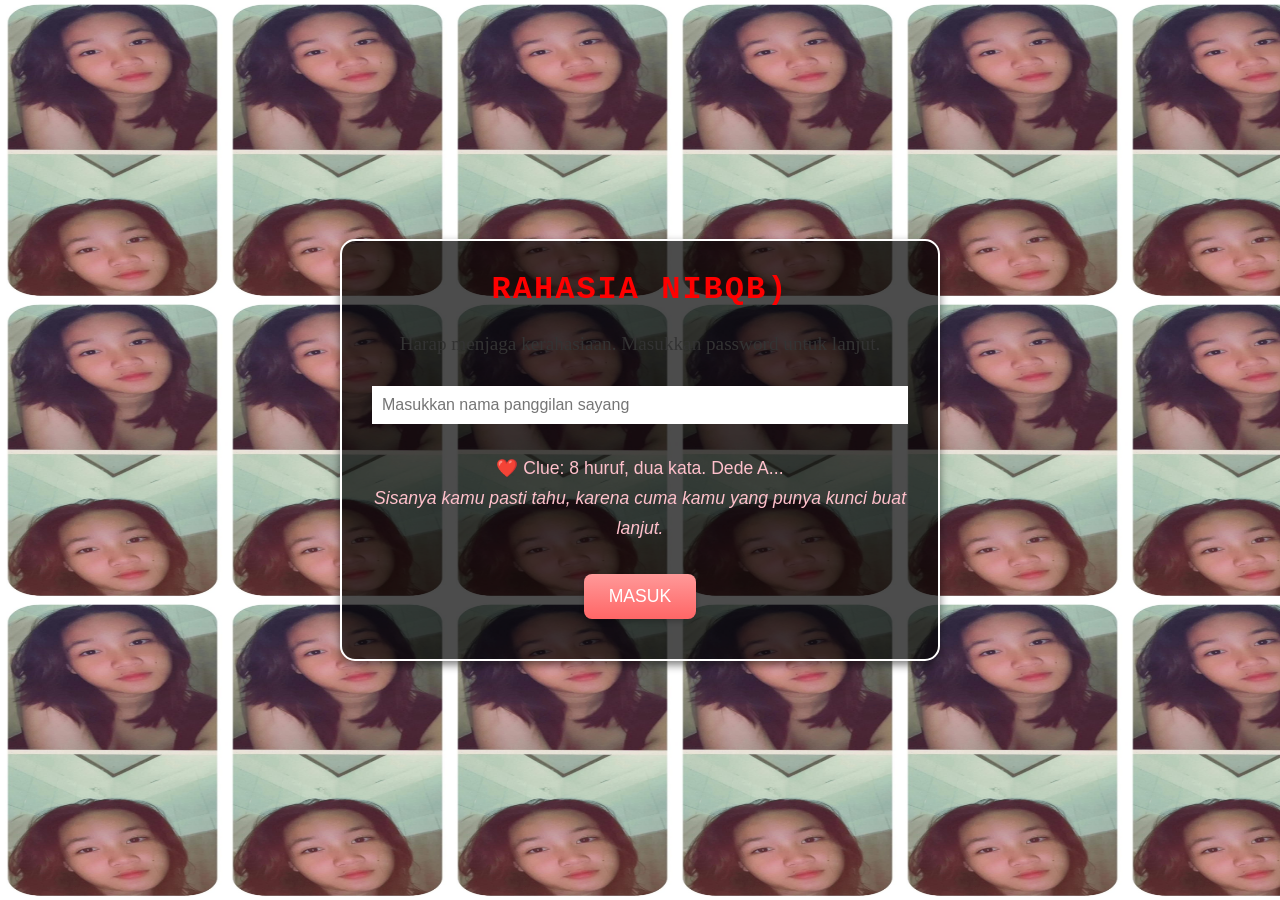
<file: index.html>
<!DOCTYPE html>
<html lang="id">
<head>
  <meta charset="UTF-8" />
  <meta name="viewport" content="width=device-width, initial-scale=1.0" />
  <title>RAHASIA NEGARA</title>
  <link rel="stylesheet" href="style.css" />
</head>
<body>
  <div class="container">
    <!-- Judul Glitch -->
    <h1 id="title" data-text="RAHASIA NEGARA"></h1>
    <p class="desc">Harap menjaga kerahasiaan. Masukkan password untuk lanjut.</p>

    <!-- Input Puzzle -->
    <input type="text" id="puzzleInput" placeholder="Masukkan nama panggilan sayang" autocomplete="off" />

    <!-- Clue di bawah input -->
    <p class="clue">❤️ Clue: 8 huruf, dua kata. Dede A... <br><i>Sisanya kamu pasti tahu, karena cuma kamu yang punya kunci buat lanjut.</i></p>

    <!-- Tombol -->
    <button id="unlockBtn" onclick="checkPuzzle()">MASUK</button>

    <!-- Pesan salah -->
    <p id="warning" class="hidden">❌ Password salah!</p>

    <!-- Pesan sukses -->
    <div id="successMessage" class="hidden">
      <p>🎉 Selamat, Anda berhasil meretas sistem negara! Silakan masuk ke stage berikutnya.</p>
    </div>
  </div>

  <!-- Suara klik -->
  <audio id="klik-sound" src="https://www.fesliyanstudios.com/play-mp3/387" preload="auto"></audio>

  <!-- Script JS -->
  <script src="script.js"></script>
  <div id="transitionOverlay" class="hidden"></div>
</body>
</html>
<div id="layer2" class="hidden">
  <h2 class="quiz-title">Kuis Kemesraan Pasangan</h2>
  <p class="quiz-desc">Seberapa kenal kamu tentang aa Cianjur kesayanganmu ini.</p>
  
  <form id="quizForm">
    <!-- Soal akan digenerate lewat JS -->
  </form>

  <button onclick="submitQuiz()" class="submit-btn">Kirim Jawaban</button>

  <div id="quizResult" class="hidden result-box">
    <h3>Hasil Akhir Kuis Kemesraan Pasangan</h3>
    <table>
      <thead>
        <tr><th>Skor</th><th>Emotikon</th><th>Kalimat</th></tr>
      </thead>
      <tbody id="resultBody">
        <!-- Diisi otomatis dari JS -->
      </tbody>
    </table>
  </div>
</div>
</file>
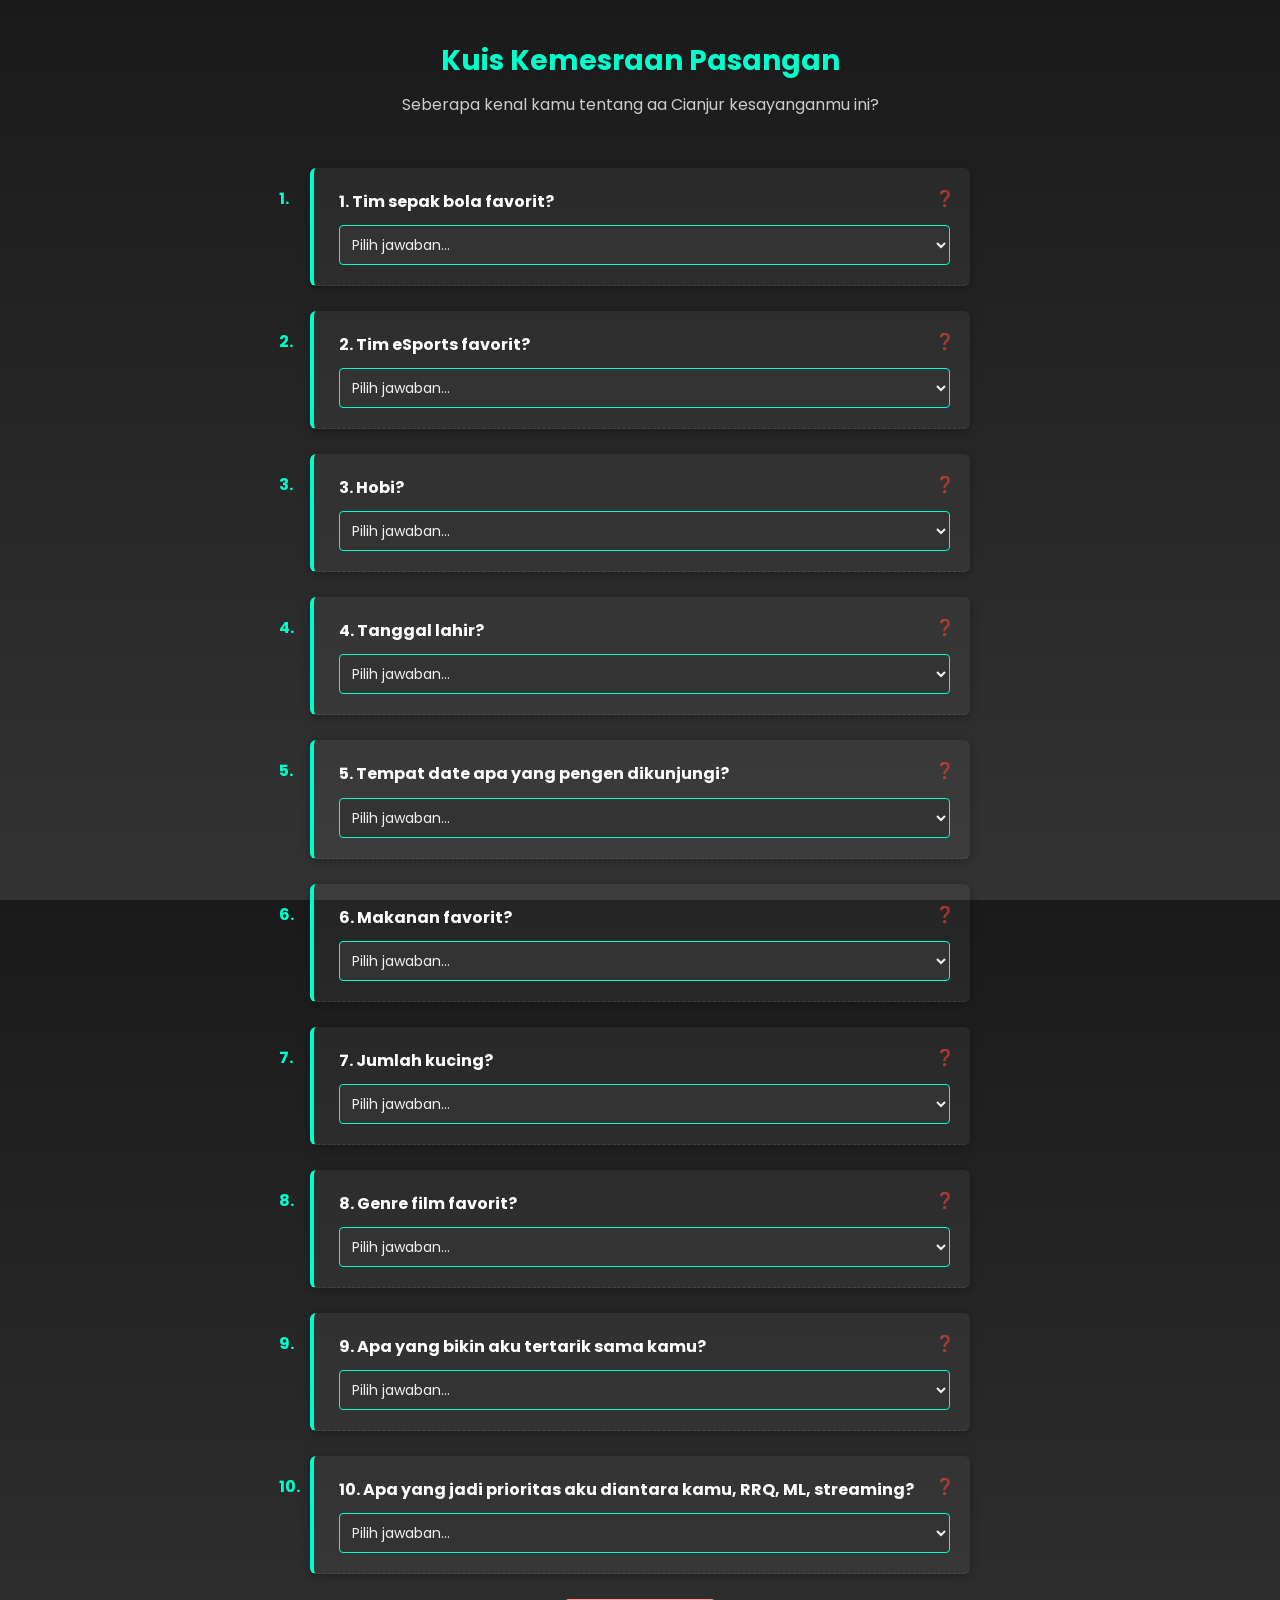
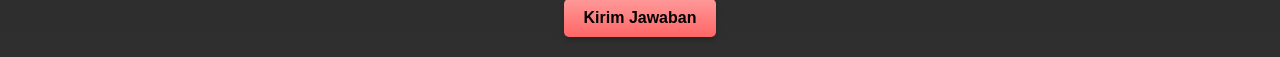
<file: halaman-lanjut.html>
<!DOCTYPE html>
<html lang="id">
<head>
  <meta charset="UTF-8" />
  <meta name="viewport" content="width=device-width, initial-scale=1.0" />
  <title>Kuis Kemesraan Pasangan</title>
  <link href="https://fonts.googleapis.com/css2?family=Poppins:wght@400;600;700&display=swap" rel="stylesheet" />
  <link rel="stylesheet" href="style.css" />
</head>
<body class="layer-2">
  <main>
    <h2 class="quiz-title">Kuis Kemesraan Pasangan</h2>
    <p class="quiz-desc">Seberapa kenal kamu tentang aa Cianjur kesayanganmu ini?</p>

    <form id="quizForm">
      <div class="soal-kotak">
        <p>1. Tim sepak bola favorit?</p>
        <select name="q1">
          <option value="">Pilih jawaban...</option>
          <option value="Liverpool">Liverpool</option>
          <option value="Barcelona">Barcelona</option>
          <option value="Manchester United">Manchester United</option>
          <option value="Arsenal">Arsenal</option>
        </select>
      </div>

      <div class="soal-kotak">
        <p>2. Tim eSports favorit?</p>
        <select name="q2">
          <option value="">Pilih jawaban...</option>
          <option value="EVOS">EVOS</option>
          <option value="RRQ">RRQ</option>
          <option value="ONIC">ONIC</option>
          <option value="AE">AE</option>
        </select>
      </div>

      <div class="soal-kotak">
        <p>3. Hobi?</p>
        <select name="q3">
          <option value="">Pilih jawaban...</option>
          <option value="Memasak">Memasak</option>
          <option value="Main game, nonton">Main game, nonton</option>
          <option value="Olahraga">Olahraga</option>
          <option value="Traveling">Traveling</option>
        </select>
      </div>

      <div class="soal-kotak">
        <p>4. Tanggal lahir?</p>
        <select name="q4">
          <option value="">Pilih jawaban...</option>
          <option value="1 Januari 2000">1 Januari 2000</option>
          <option value="7 Desember 2000">7 Desember 2000</option>
          <option value="15 Mei 1999">15 Mei 1999</option>
          <option value="25 Juni 2001">25 Juni 2001</option>
        </select>
      </div>

      <div class="soal-kotak">
        <p>5. Tempat date apa yang pengen dikunjungi?</p>
        <select name="q5">
          <option value="">Pilih jawaban...</option>
          <option value="Museum date">Museum date</option>
          <option value="Piknik di taman">Piknik di taman</option>
          <option value="Nonton bioskop">Nonton bioskop</option>
          <option value="Dinner romantis">Dinner romantis</option>
        </select>
      </div>

      <div class="soal-kotak">
        <p>6. Makanan favorit?</p>
        <select name="q6">
          <option value="">Pilih jawaban...</option>
          <option value="Ayam Geprek">Ayam Geprek</option>
          <option value="Bakso">Bakso</option>
          <option value="Sate Padang">Sate Padang</option>
          <option value="Seblak">Seblak</option>
        </select>
      </div>

      <div class="soal-kotak">
        <p>7. Jumlah kucing?</p>
        <select name="q7">
          <option value="">Pilih jawaban...</option>
          <option value="1">1</option>
          <option value="2">2</option>
          <option value="3">3</option>
          <option value="4">4</option>
        </select>
      </div>

      <div class="soal-kotak">
        <p>8. Genre film favorit?</p>
        <select name="q8">
          <option value="">Pilih jawaban...</option>
          <option value="Drama">Drama</option>
          <option value="Horor">Horor</option>
          <option value="Komedi">Komedi</option>
          <option value="Action">Action</option>
        </select>
      </div>

      <div class="soal-kotak">
        <p>9. Apa yang bikin aku tertarik sama kamu?</p>
        <select name="q9">
          <option value="">Pilih jawaban...</option>
          <option value="Pintar dan pengertian">Pintar dan pengertian</option>
          <option value="Perhatian dan humoris">Perhatian dan humoris</option>
          <option value="Baik hati dan sabar">Baik hati dan sabar</option>
          <option value="Kreatif dan romantis">Kreatif dan romantis</option>
        </select>
      </div>

      <div class="soal-kotak">
        <p>10. Apa yang jadi prioritas aku diantara kamu, RRQ, ML, streaming?</p>
        <select name="q10">
          <option value="">Pilih jawaban...</option>
          <option value="Kamu, RRQ, ML, streaming">Kamu, RRQ, ML, streaming</option>
          <option value="RRQ, streaming, kamu, ML">RRQ, streaming, kamu, ML</option>
          <option value="ML, kamu, streaming, RRQ">ML, kamu, streaming, RRQ</option>
          <option value="Streaming, ML, RRQ, kamu">Streaming, ML, RRQ, kamu</option>
        </select>
      </div>

      <button type="button" onclick="submitQuiz()">Kirim Jawaban</button>
    </form>

    <div id="quizResult" class="hidden result-box">
      <h3>Hasil Akhir Kuis Kemesraan Pasangan</h3>
      <table>
        <thead>
          <tr>
            <th>Skor</th>
            <th>Emotikon</th>
            <th>Kalimat</th>
          </tr>
        </thead>
        <tbody id="resultBody">
          <!-- Diisi otomatis via JS -->
        </tbody>
      </table>
    </div>
  </main>

  <script src="script.js"></script>
</body>
</html>
</file>
<file: style.css>
* {
  margin: 0;
  padding: 0;
  box-sizing: border-box;
}
body {
  background: black url('https://www.transparenttextures.com/patterns/asfalt-light.png'); /* efek noise */
  background-size: cover;
  color: lime;
  font-family: "Courier New", monospace;
  display: flex;
  justify-content: center;
  align-items: center;
  height: 100vh;
  text-align: center;
  padding: 20px;
}
.container {
  max-width: 600px;
  width: 100%;
  background: rgba(0, 0, 0, 0.7); /* Background semi-transparan lebih gelap */
  padding: 30px;
  border: 2px solid white; /* Bingkai putih */
  border-radius: 15px; /* Sudut bingkai lebih halus */
  box-shadow: 0 4px 8px rgba(0, 0, 0, 0.5);
  position: relative;
  z-index: 1; /* Di atas overlay dan hati */
}
#title {
  color: red;
  font-size: 2em;
  font-family: "Courier New", monospace;
  letter-spacing: 2px;
  margin-bottom: 20px;
}
.clue {
  color: pink;
  margin: 20px 0;
  font-size: 1.1em;
  font-family: 'Segoe UI', Tahoma, Geneva, Verdana, sans-serif;
}
.desc {
  margin-bottom: 15px;
}
input, button {
  padding: 10px;
  font-size: 1em;
  border: none;
  margin: 10px 0;
}
input {
  width: 100%;
}
button {
  background: lime;
  color: black;
  cursor: pointer;
}
button:disabled {
  background: gray;
  cursor: not-allowed;
}
.hidden {
  display: none;
}
#successMessage {
  position: fixed;
  top: 50%;
  left: 50%;
  transform: translate(-50%, -50%);
  background-color: rgba(20, 20, 20, 0.95);
  color: #00ff99;
  padding: 30px;
  font-size: 1.2em;
  border: 2px solid #00ff99;
  border-radius: 10px;
  z-index: 9999;
  text-align: center;
  max-width: 80%;
  animation: fadeIn 1s ease-in-out;
}
@keyframes fadeIn {
  0% { opacity: 0; transform: translate(-50%, -60%); }
  100% { opacity: 1; transform: translate(-50%, -50%); }
}
#transitionOverlay {
  position: fixed;
  top: 0;
  left: 0;
  width: 100%;
  height: 100%;
  background: black;
  opacity: 0;
  z-index: 99999;
  pointer-events: none;
  transition: opacity 1s ease-in-out;
}
#transitionOverlay.show {
  opacity: 1;
  pointer-events: auto;
}

/* -------------------
   CSS UNTUK LAYER 2
------------------- */

body.layer-2 {
  background: linear-gradient(to bottom, #1a1a1a, #333333); /* Ganti background biar beda sama Layer 1 */
  background-size: cover;
  font-family: 'Poppins', 'Segoe UI', Tahoma, Geneva, Verdana, sans-serif;
  margin: 0;
  padding: 0;
  color: #f1f1f1;
  display: flex;
  justify-content: center;
  align-items: center;
  min-height: 100vh;
  text-align: left;
  counter-reset: questionCounter; /* untuk nomor soal otomatis */
}

body.layer-2 form#quizForm {
  margin: 0 auto;
  max-width: 700px;
  padding: 20px;
  width: 100%;
}

body.layer-2 .soal-kotak { /* Ganti .question jadi .soal-kotak biar sesuai HTML */
  background-color: rgba(255, 255, 255, 0.05);
  border-left: 4px solid #00ffcc;
  border-radius: 6px;
  padding: 20px 20px 20px 25px;
  margin-bottom: 25px;
  box-shadow: 0 2px 10px rgba(0,0,0,0.3);
  text-align: left;
  position: relative;
  transition: background-color 0.3s ease;
  counter-increment: questionCounter;
}

body.layer-2 .soal-kotak:hover {
  background-color: rgba(255, 255, 255, 0.07);
}

body.layer-2 .soal-kotak::before {
  content: counter(questionCounter) ". ";
  color: #00ffcc;
  font-weight: bold;
  position: absolute;
  left: -35px;
  top: 18px;
  font-size: 16px;
}

body.layer-2 .soal-kotak::after {
  content: "❓";
  position: absolute;
  top: 18px;
  right: 15px;
  font-size: 16px;
  opacity: 0.6;
}

body.layer-2 .soal-kotak p {
  font-weight: 700;
  font-size: 16px;
  color: #ffffff;
  margin-bottom: 10px;
}

body.layer-2 .soal-kotak select { /* Styling buat dropdown */
  width: 100%;
  padding: 8px;
  background: #333;
  color: #f1f1f1;
  border: 1px solid #00ffcc;
  border-radius: 4px;
  font-family: 'Poppins', sans-serif;
  font-size: 14px;
}

body.layer-2 .soal-kotak:not(:last-child) {
  border-bottom: 1px dashed rgba(255, 255, 255, 0.1);
}

body.layer-2 button { /* Ganti biar semua tombol kena styling */
  background-color: #00ffcc;
  color: black;
  font-weight: bold;
  padding: 10px 20px;
  font-size: 1em;
  border: none;
  border-radius: 5px;
  cursor: pointer;
  display: block;
  margin: 20px auto 0 auto;
  transition: background-color 0.3s;
}

body.layer-2 button:hover {
  background-color: #00e6b8;
}

@media screen and (max-width: 600px) {
  body.layer-2 form#quizForm {
    padding: 10px;
  }

  body.layer-2 .soal-kotak {
    padding: 15px 15px 15px 25px;
  }

  body.layer-2 .soal-kotak::before {
    left: -30px;
  }

  body.layer-2 .soal-kotak::after {
    display: none;
  }
}

/* ===== Tambahan untuk perbaikan tampilan layer-2 ===== */

body.layer-2 {
  overflow-y: auto; /* Supaya gak kepotong kalau konten panjang */
  padding: 40px 20px; /* Tambahin padding atas bawah */
  box-sizing: border-box;
}

body.layer-2 main {
  width: 100%;
  max-width: 800px;
  margin: auto;
}

body.layer-2 h2.quiz-title {
  text-align: center;
  font-size: 28px;
  font-weight: 700;
  margin-bottom: 10px;
  color: #00ffcc;
}

body.layer-2 p.quiz-desc {
  text-align: center;
  font-size: 16px;
  font-weight: 400;
  margin-bottom: 30px;
  color: #ccc;
  line-height: 1.6;
}

body.layer-2 #quizForm {
  margin-bottom: 30px;
}

body.layer-2 #quizResult {
  background-color: rgba(255, 255, 255, 0.03);
  padding: 20px;
  border-radius: 10px;
  color: #eee;
  margin-top: 30px;
}

body.layer-2 #quizResult h3 {
  margin-top: 0;
  color: #00ffcc;
  text-align: center;
}

body.layer-2 table {
  width: 100%;
  border-collapse: collapse;
  margin-top: 15px;
  font-size: 14px;
}

body.layer-2 table th,
body.layer-2 table td {
  border: 1px solid rgba(255, 255, 255, 0.1);
  padding: 8px;
  text-align: center;
}

body.layer-2 table th {
  background-color: rgba(255, 255, 255, 0.05);
  color: #00ffcc;
}

body.layer-2 table td {
  background-color: rgba(255, 255, 255, 0.02);
}

/* ===== MODAL HASIL KUIS ===== */
.result-modal {
  position: fixed;
  top: 0;
  left: 0;
  width: 100vw;
  height: 100vh;
  background: rgba(0, 0, 0, 0.7);
  display: flex;
  justify-content: center;
  align-items: center;
  z-index: 9999;
}

.modal-content {
  background: #1c1c1c;
  color: #f5f5f5;
  padding: 30px;
  border-radius: 12px;
  text-align: center;
  max-width: 90%;
  width: 350px;
  box-shadow: 0 0 20px rgba(255, 255, 255, 0.1);
  animation: fadeInUp 0.5s ease;
}

.modal-content h2 {
  font-size: 1.8rem;
  margin-bottom: 15px;
  color: #ffcbcb;
}

.modal-content p {
  margin: 10px 0;
  font-size: 1rem;
  line-height: 1.4;
}

.modal-content button {
  margin-top: 20px;
  padding: 10px 20px;
  background: #ff5c5c;
  border: none;
  color: white;
  font-weight: bold;
  border-radius: 8px;
  cursor: pointer;
  transition: 0.3s;
}

.modal-content button:hover {
  background: #ff3838;
}

/* Animasi muncul */
@keyframes fadeInUp {
  from {
    opacity: 0;
    transform: translateY(30px);
  }
  to {
    opacity: 1;
    transform: translateY(0);
  }
}

/* Layer 3 */
body.layer-3 {
  background: black; /* Fallback kalau foto gagal load */
  font-family: 'Poppins', sans-serif; /* Font Poppins */
  color: white; /* Warna teks putih */
  text-shadow: 2px 2px 4px rgba(0, 0, 0, 0.8); /* Shadow lebih tebal */
  display: flex;
  justify-content: center;
  align-items: center;
  min-height: 100vh;
  margin: 0;
  padding: 20px;
  position: relative;
  overflow: hidden;
}

/* Background kolase foto */
body.layer-3::before {
  content: '';
  position: fixed;
  top: 0;
  left: 0;
  width: 200%;
  height: 200%;
  background: url('bonyon.jpg') repeat, linear-gradient(to bottom, #ff9999, #a8e6cf);
  background-size: 300px 500px; /* Ukuran lebih besar, proporsional potret */
  animation: moveBackground 25s linear infinite;
  z-index: -2;
}

@keyframes moveBackground {
  0% { transform: translate(-50%, -50%); } /* Kiri bawah */
  100% { transform: translate(0%, 0%); } /* Kanan atas */
}

/* Overlay vignette */
.overlay {
  position: fixed;
  top: 0;
  left: 0;
  width: 100%;
  height: 100%;
  background: radial-gradient(circle, transparent 20%, rgba(0, 0, 0, 0.7) 70%);
  pointer-events: none;
  z-index: -1;
}

/* Hati-hati beterbangan */
#heartsContainer {
  position: fixed;
  top: 0;
  left: 0;
  width: 100%;
  height: 100%;
  z-index: 0; /* Di bawah container */
  pointer-events: none; /* Biar nggak nutupin tombol */
}

.heart {
  position: absolute;
  font-size: 20px; /* Ukuran default, diatur JS biar bervariasi */
  color: #ff4d94;
  animation: float 5s infinite ease-in-out;
}

@keyframes float {
  0% { transform: translateY(100vh); opacity: 0; }
  50% { opacity: 1; }
  100% { transform: translateY(-100vh); opacity: 0; }
}

/* Amplop */
#envelopeContainer {
  position: relative;
  text-align: center;
  z-index: 2;
}

#envelope {
  width: 200px;
  height: 120px;
  position: relative;
  margin: 0 auto;
}

.envelope-front {
  width: 100%;
  height: 100%;
  background: #f5e6e6;
  border: 1px solid #ccc;
  position: absolute;
  z-index: 1;
  clip-path: polygon(0 0, 100% 0, 100% 100%, 0 100%); /* Segi 4 (persegi) */
}

.envelope-flap {
  width: 100%;
  height: 60px;
  background: #e0c7c7;
  position: absolute;
  top: 0;
  left: 0;
  z-index: 2;
  clip-path: polygon(0 0, 100% 0, 100% 100%, 0 100%); /* Awalnya segi 4 (tertutup) */
  transform-origin: top;
  transform: rotateX(0deg); /* Awalnya tertutup */
}

.envelope-seal {
  position: absolute;
  top: 50%;
  left: 50%;
  transform: translate(-50%, -50%);
  font-size: 30px;
  cursor: pointer;
  z-index: 3;
  transition: transform 0.3s ease;
}

.envelope-seal:hover {
  transform: translate(-50%, -50%) scale(1.2); /* Efek membesar pas hover */
}

#envelopeContainer.closing .envelope-seal {
  animation: fadeOutSeal 0.3s forwards;
}

#envelopeContainer.closing .envelope-flap {
  animation: openFlap 0.5s forwards 0.3s; /* Delay setelah segel ilang */
  clip-path: polygon(50% 0%, 100% 50%, 75% 100%, 25% 100%, 0% 50%); /* Segi 5 (pentagon) pas terbuka */
}

#envelopeContainer.closing {
  animation: fadeOutEnvelope 0.5s forwards 0.8s; /* Delay setelah flap terbuka */
}

@keyframes fadeOutSeal {
  0% { opacity: 1; transform: translate(-50%, -50%) scale(1); }
  100% { opacity: 0; transform: translate(-50%, -50%) scale(0.5); }
}

@keyframes openFlap {
  0% { transform: rotateX(0deg); }
  100% { transform: rotateX(180deg); }
}

@keyframes fadeOutEnvelope {
  0% { opacity: 1; transform: scale(1); }
  100% { opacity: 0; transform: scale(0.9); }
}

.envelope-title {
  font-size: 1.8rem;
  margin-top: 20px;
  color: white;
  text-shadow: 2px 2px 4px rgba(0, 0, 0, 0.8);
}

.envelope-instruction {
  font-size: 1rem;
  color: #ff9999;
  margin-top: 10px;
}

/* Pertanyaan */
body.layer-3 p.quiz-desc {
  font-size: 1.5rem;
  margin: 20px 0;
}

/* Tombol Ya dan Tidak */
.button-container {
  display: flex;
  justify-content: center;
  gap: 20px;
  margin-top: 20px;
  position: relative;
  z-index: 2; /* Pastiin tombol di atas semua */
}

#question.show {
  display: block;
  animation: fadeIn 0.5s ease;
}

#yesBtn, #noBtn {
  padding: 10px 20px; /* Padding sesuai konsep */
  font-size: 1.2rem; /* Ukuran teks */
  border: none;
  border-radius: 5px; /* Border bulat */
  cursor: pointer;
  transition: opacity 0.5s ease; /* Fade out 0.5 detik */
  z-index: 2; /* Pastiin tombol bisa diklik */
}

#yesBtn {
  background-color: #A8E6CF;
  color: #333;
}

#noBtn {
  background-color: #FF9999;
  color: #333;
  position: relative;
  transition: all 0.3s ease; /* Transisi kabur 0.3 detik */
}

/* Pop-up "Yakin ga sayang?" */
#noMessage {
  display: none; /* Sembunyikan dulu */
}

.no-message-popup {
  position: fixed;
  top: 50%;
  left: 50%;
  transform: translate(-50%, -50%);
  background: rgba(255, 255, 255, 0.9);
  padding: 15px;
  border-radius: 8px;
  text-align: center;
  box-shadow: 0 4px 8px rgba(0, 0, 0, 0.2);
  z-index: 1000;
  animation: fadeIn 0.3s ease;
}

.no-message-popup p {
  margin: 0;
  font-size: 1.2rem;
  color: #333;
}

/* Pop-up */
.popup {
  position: fixed;
  top: 20%; /* Slide dari atas */
  left: 50%;
  transform: translateX(-50%);
  background: rgba(255, 255, 255, 0.9);
  padding: 20px;
  border-radius: 10px;
  text-align: center;
  box-shadow: 0 4px 8px rgba(0, 0, 0, 0.2);
  z-index: 1000;
  animation: slideDown 0.5s ease;
}

@keyframes slideDown {
  0% { top: -20%; }
  100% { top: 20%; }
}

.popup p {
  margin: 0 0 15px;
  font-size: 1.2rem;
  color: #333;
}

.popup button {
  background-color: #A8E6CF;
  color: #333;
  border: none;
  padding: 8px 16px;
  border-radius: 5px;
  cursor: pointer;
  font-size: 1.2rem;
}

/* Sweet message */
#sweetMessage {
  font-size: 1.2rem;
  opacity: 0;
  transition: opacity 0.5s ease;
}

/* Tombol Lanjut */
#nextBtn {
  display: none;
  background-color: #A8E6CF;
  color: #333;
  padding: 10px 20px;
  border-radius: 5px;
  text-decoration: none;
  font-size: 1.2rem;
  margin-top: 20px;
}

/* Tombol Mute */
#muteBtn {
  position: fixed;
  bottom: 20px;
  right: 20px;
  background: #ccc;
  color: #333;
  padding: 5px 10px;
  border: none;
  border-radius: 5px;
  cursor: pointer;
  font-size: 1rem;
  z-index: 1000; /* Pastiin tombol di atas elemen lain */
}

/* Class hidden */
.hidden {
  display: none;
}
#floatingPhoto {
  position: absolute;
  top: 60px;
  left: 50%;
  transform: translateX(-50%);
  width: 100%;
  max-width: 450px;
  border-radius: 12px;
  box-shadow: 0 0 10px rgba(255,255,255,0.3);
  display: none;
  z-index: 10;
  transition: opacity 0.5s ease;
}
#floatingPhoto.show {
  display: block;
  opacity: 1;
}
#floatingPhoto {
  position: absolute;
  top: 130px;
  left: 40%;
  transform: translateX(-50%);
  width: 450px;
  border-radius: 15px;
  z-index: 10;
  box-shadow: 0 4px 12px rgba(0, 0, 0, 0.3);
}

/* ===== layer4.css START ===== */
body {
  margin: 0;
  padding: 0;
  font-family: 'Georgia', serif;
  min-height: 100vh;
  overflow-x: hidden;
  overflow-y: auto;
  background: url('layer4.jpg') repeat;
  background-size: 225px 300px; /* Proporsi 3:4 biar sesuai rasio portrait */
  animation: diagonalMove 20s linear infinite;
  z-index: -1;
}

@keyframes diagonalMove {
  0% {
    background-position: 0 0;
  }
  100% {
    background-position: 225px 300px; /* Sesuaikan dengan background-size */
  }
}

#intro {
  text-align: center;
  font-size: 1.4em;
  position: fixed;
  top: 50%;
  left: 50%;
  transform: translate(-50%, -50%);
  animation: fadeIn 2s;
  z-index: 10;
  background: #f5e8c7;
  padding: 20px;
  border-radius: 10px;
}

#book {
  width: 85%;
  max-width: 900px;
  margin: 40px auto;
  padding: 40px;
  background: #f5e8c7;
  box-shadow: 0 5px 15px rgba(0,0,0,0.3), inset 0 0 10px rgba(0,0,0,0.1);
  min-height: 80vh;
  position: relative;
  display: none;
  border-radius: 10px;
}

.page {
  display: none;
  opacity: 0;
  transform: perspective(1000px) rotateY(30deg);
  transition: opacity 0.5s, transform 0.5s;
}

.page.active {
  display: block;
  opacity: 1;
  transform: perspective(1000px) rotateY(0deg);
}

h2 {
  font-size: 2em;
  color: #2b2b2b;
  text-align: center;
  margin-bottom: 20px;
  text-shadow: 1px 1px 2px rgba(0,0,0,0.1);
  animation: slideIn 0.8s;
}

p {
  font-size: 1.2em;
  line-height: 1.7;
  color: #333;
  margin-bottom: 15px;
}

button {
  padding: 12px 25px;
  margin: 10px;
  border: none;
  background: linear-gradient(#ff9999, #ff6666);
  color: #fff;
  cursor: pointer;
  font-size: 1.1em;
  border-radius: 8px;
  box-shadow: 0 3px 5px rgba(0,0,0,0.2);
}

button:hover {
  background: linear-gradient(#ff6666, #ff3333);
  transform: translateY(-2px);
}

#response {
  margin-top: 20px;
  font-size: 1.3em;
  text-align: center;
  color: #222;
}

.pulse {
  font-size: 1.8em;
  animation: pulse 1.5s infinite;
}

@keyframes fadeIn {
  from { opacity: 0; transform: translateY(-20px); }
  to { opacity: 1; transform: translateY(0); }
}

@keyframes slideIn {
  from { transform: translateX(-50px); opacity: 0; }
  to { transform: translateX(0); opacity: 1; }
}

@keyframes pulse {
  0%, 100% { transform: scale(1); }
  50% { transform: scale(1.1); }
}

#book.closing {
  animation: closeBook 1s forwards;
}

@keyframes closeBook {
  0% { transform: perspective(1000px) rotateY(0); opacity: 1; }
  100% { transform: perspective(1000px) rotateY(-90deg); opacity: 0; }
}
</file>
